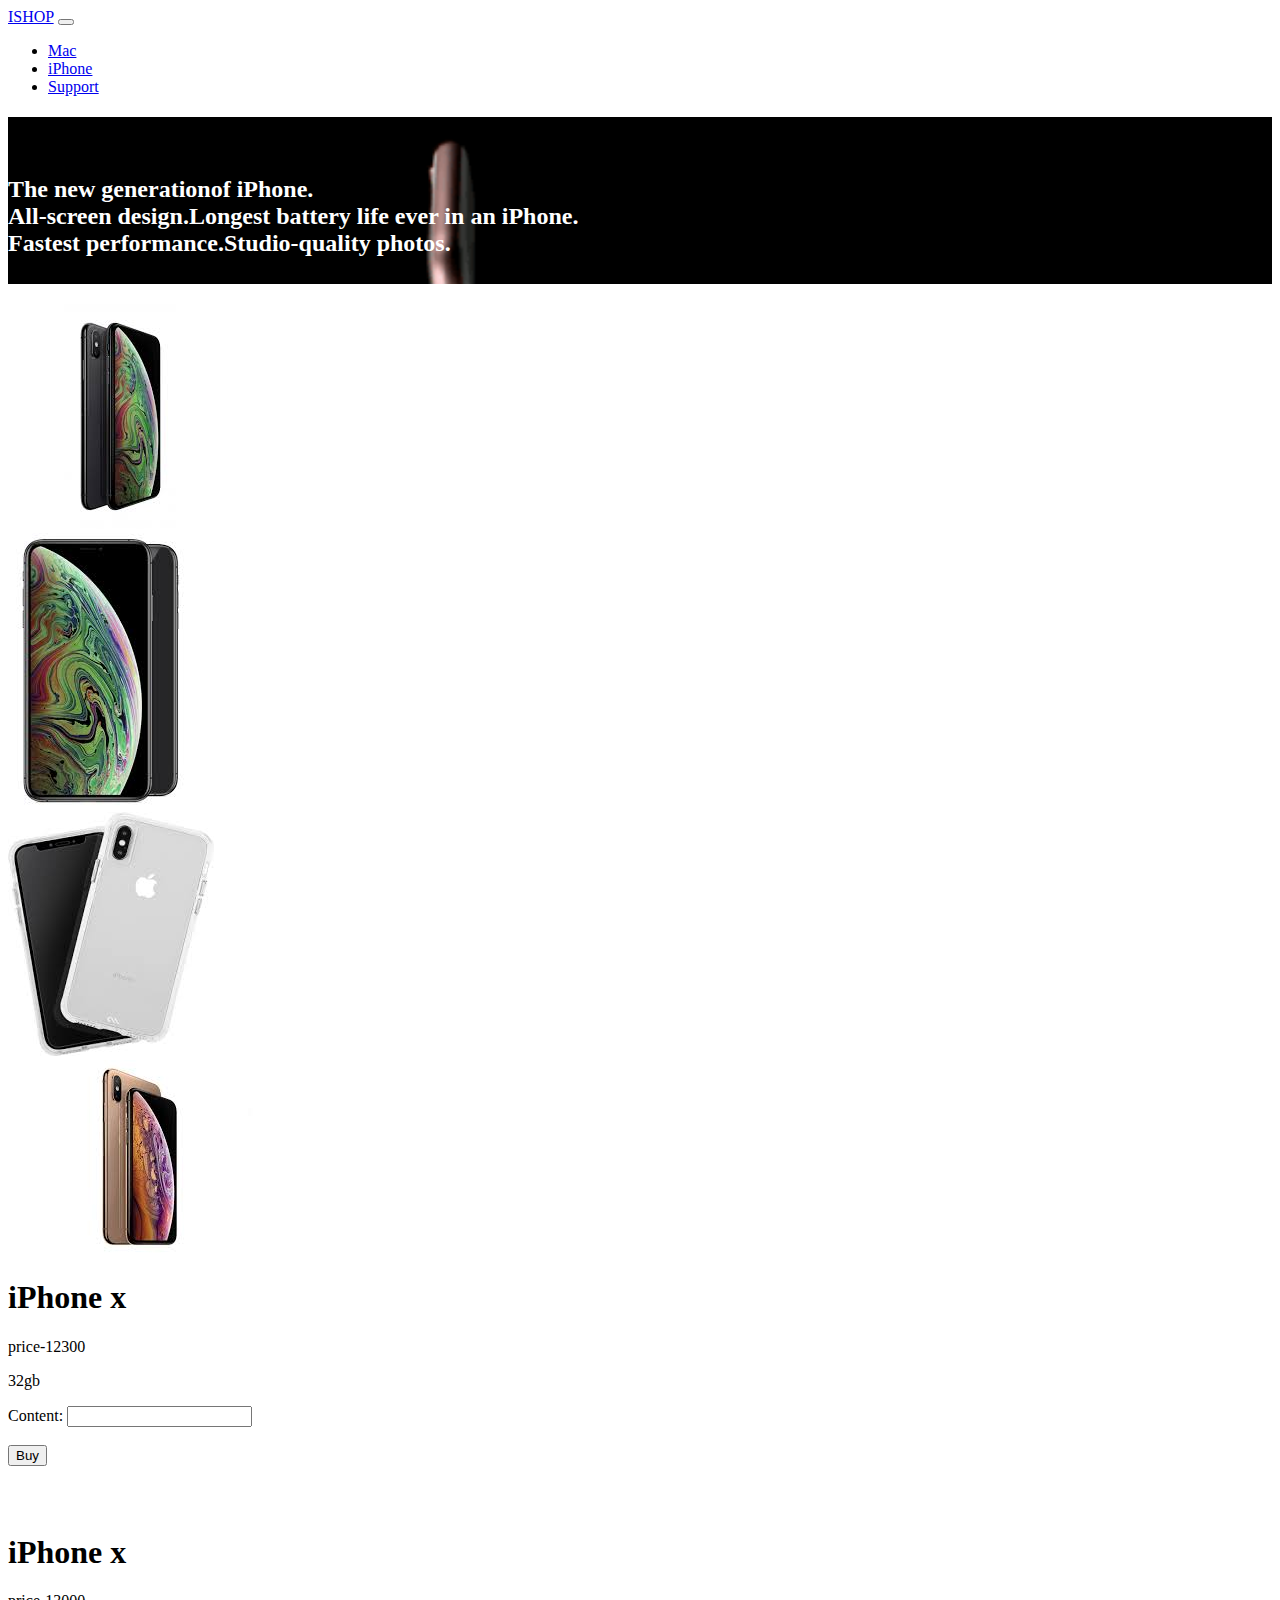
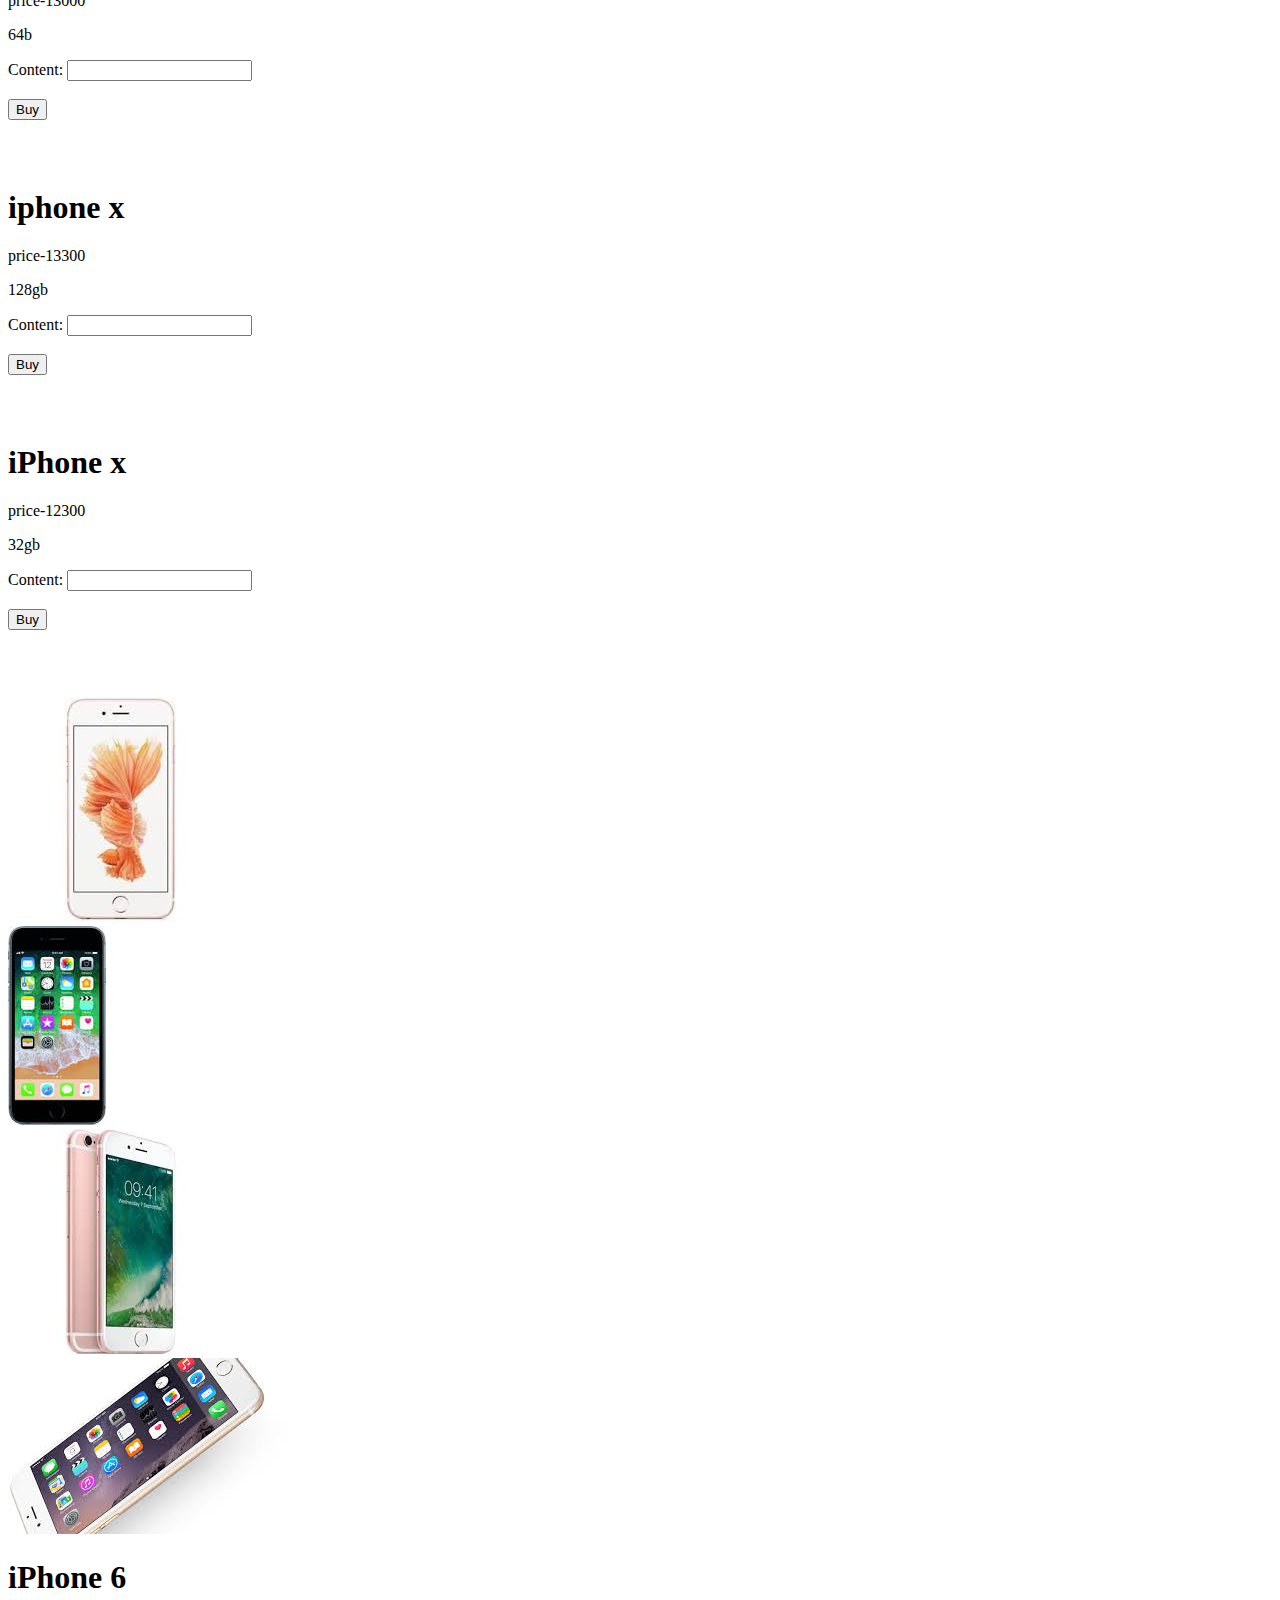
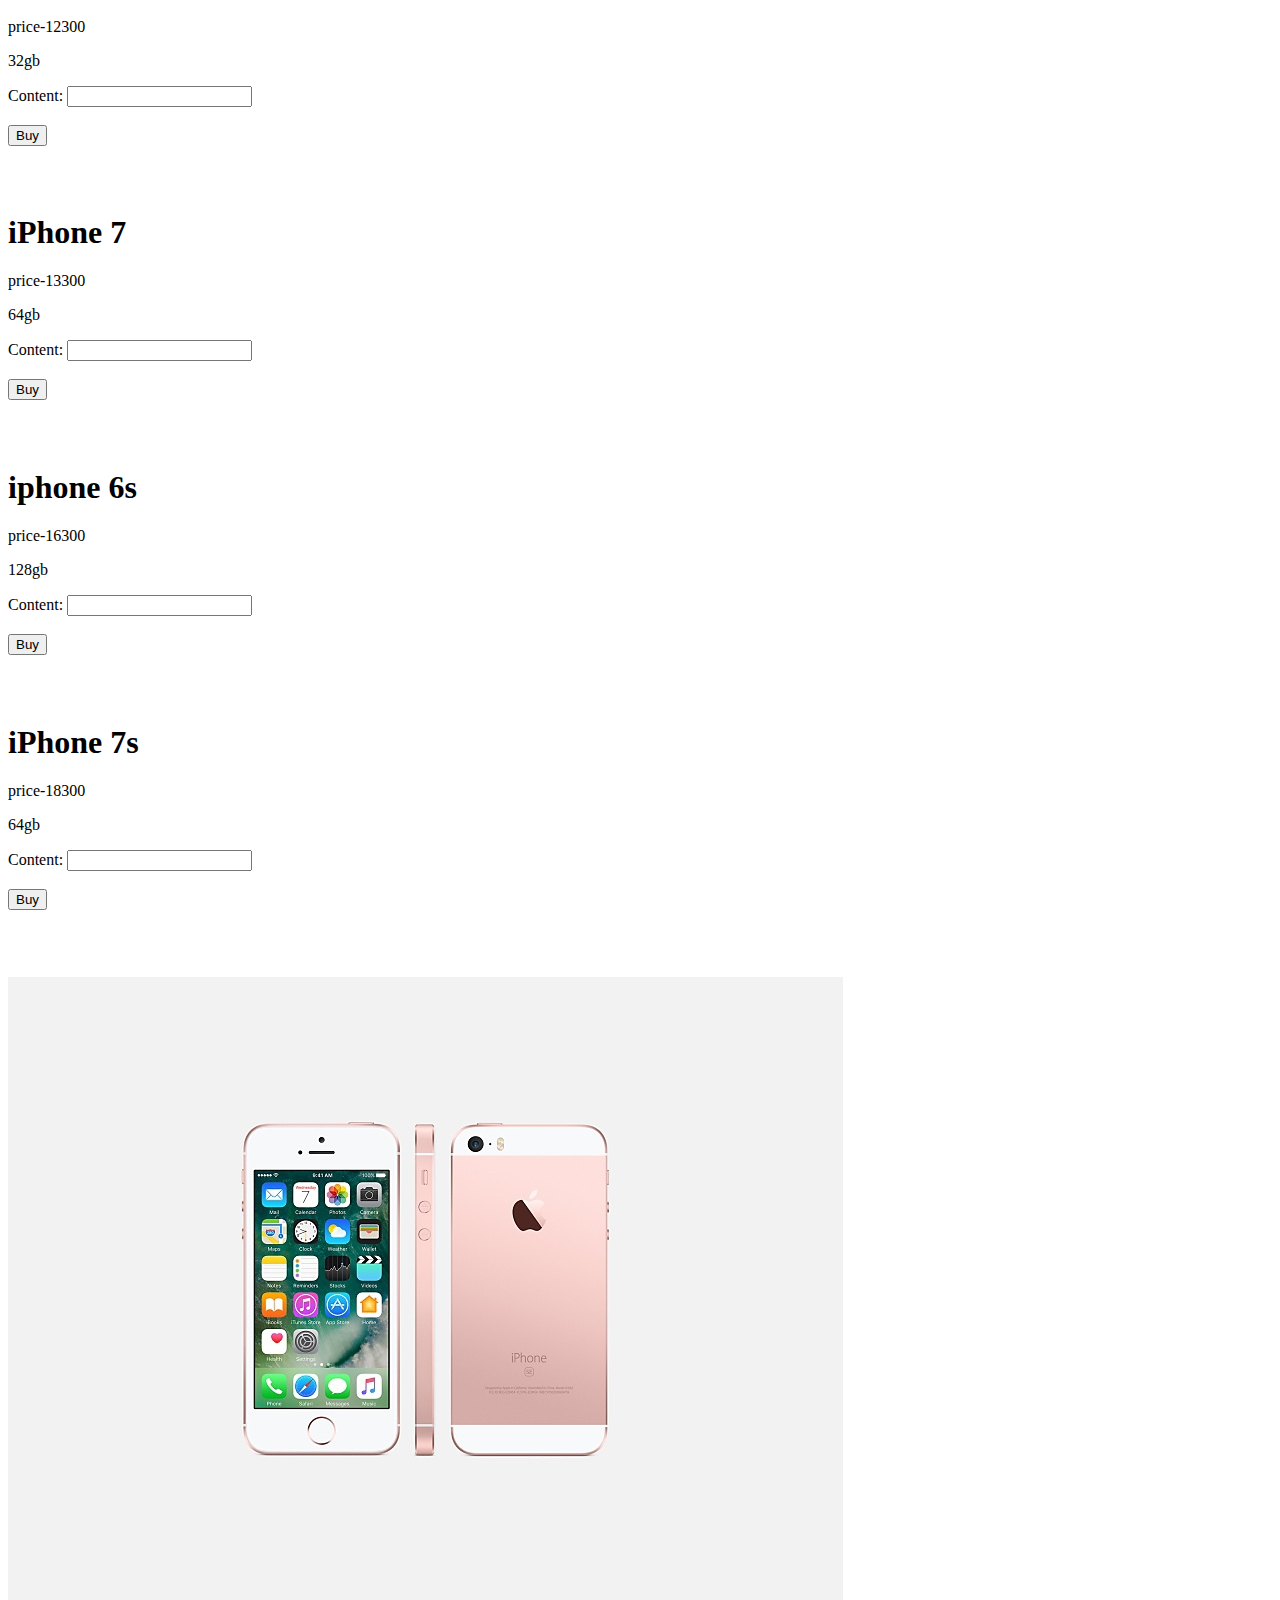
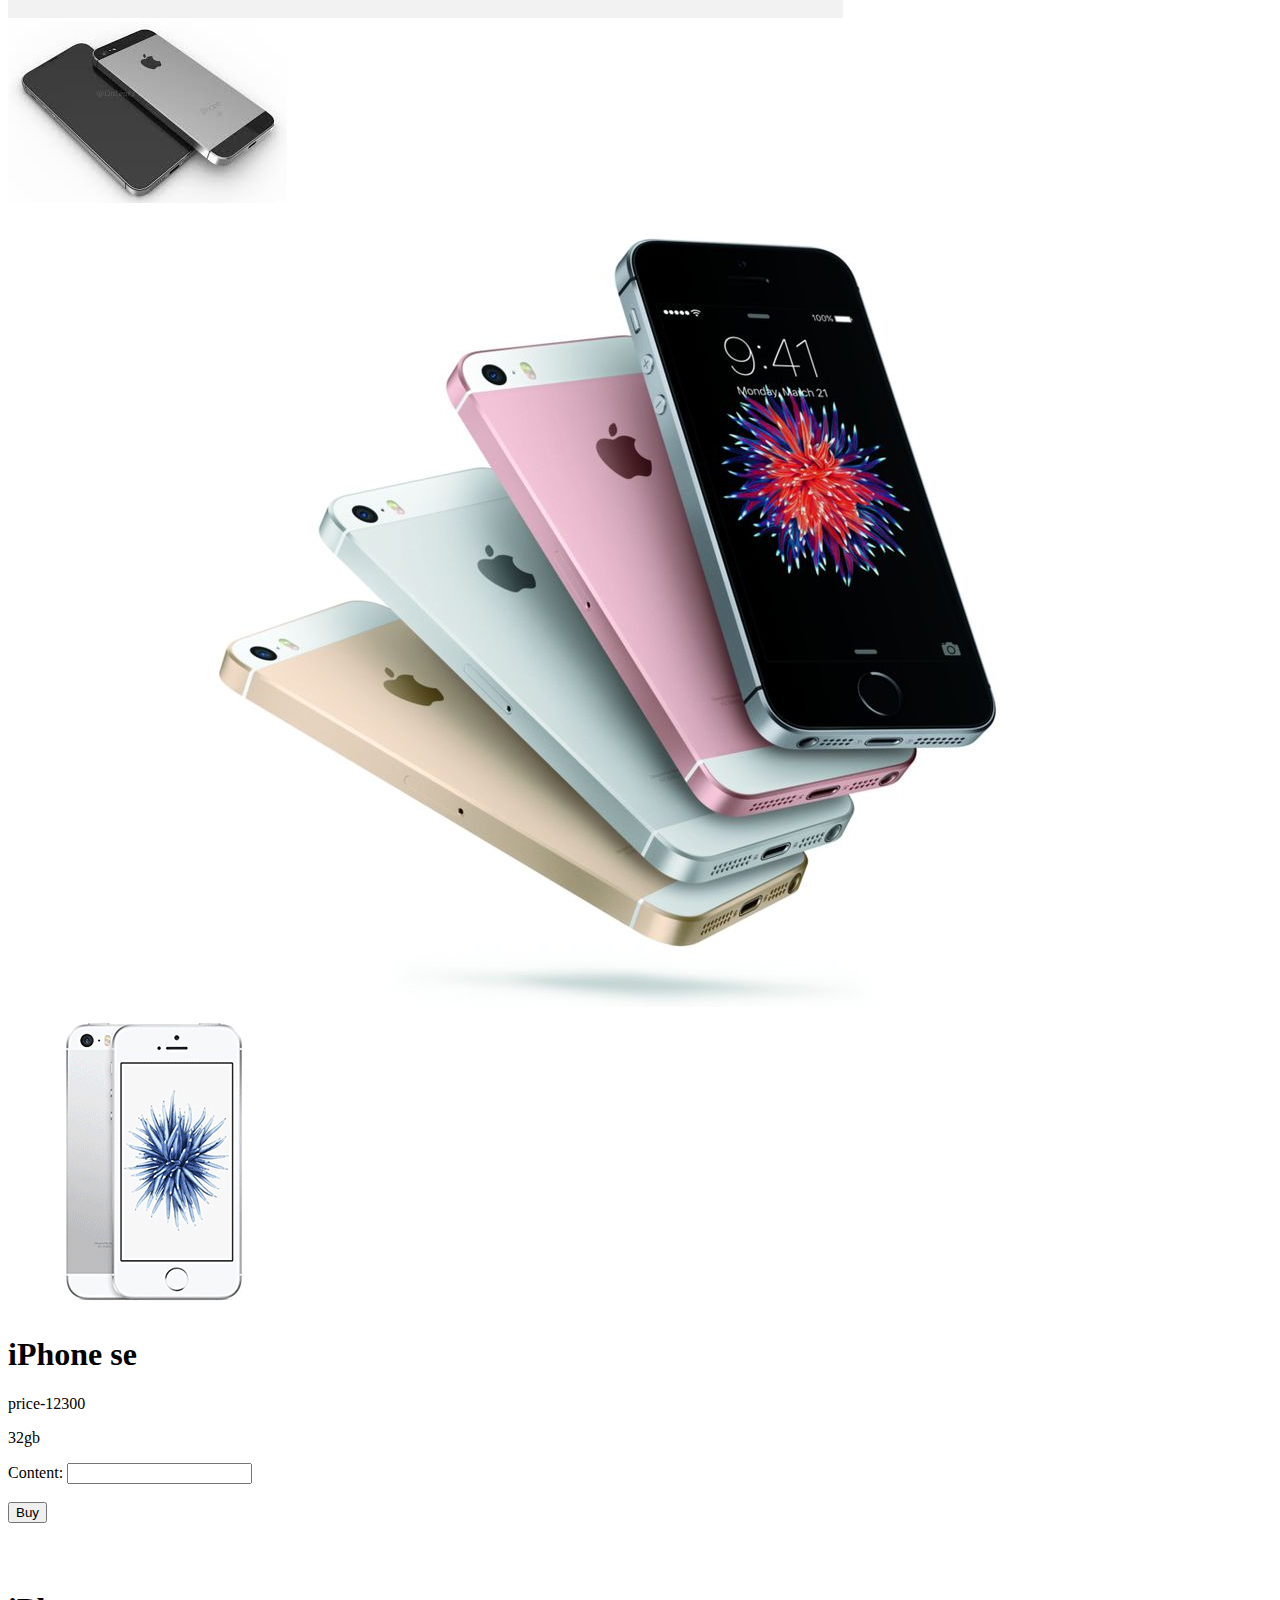
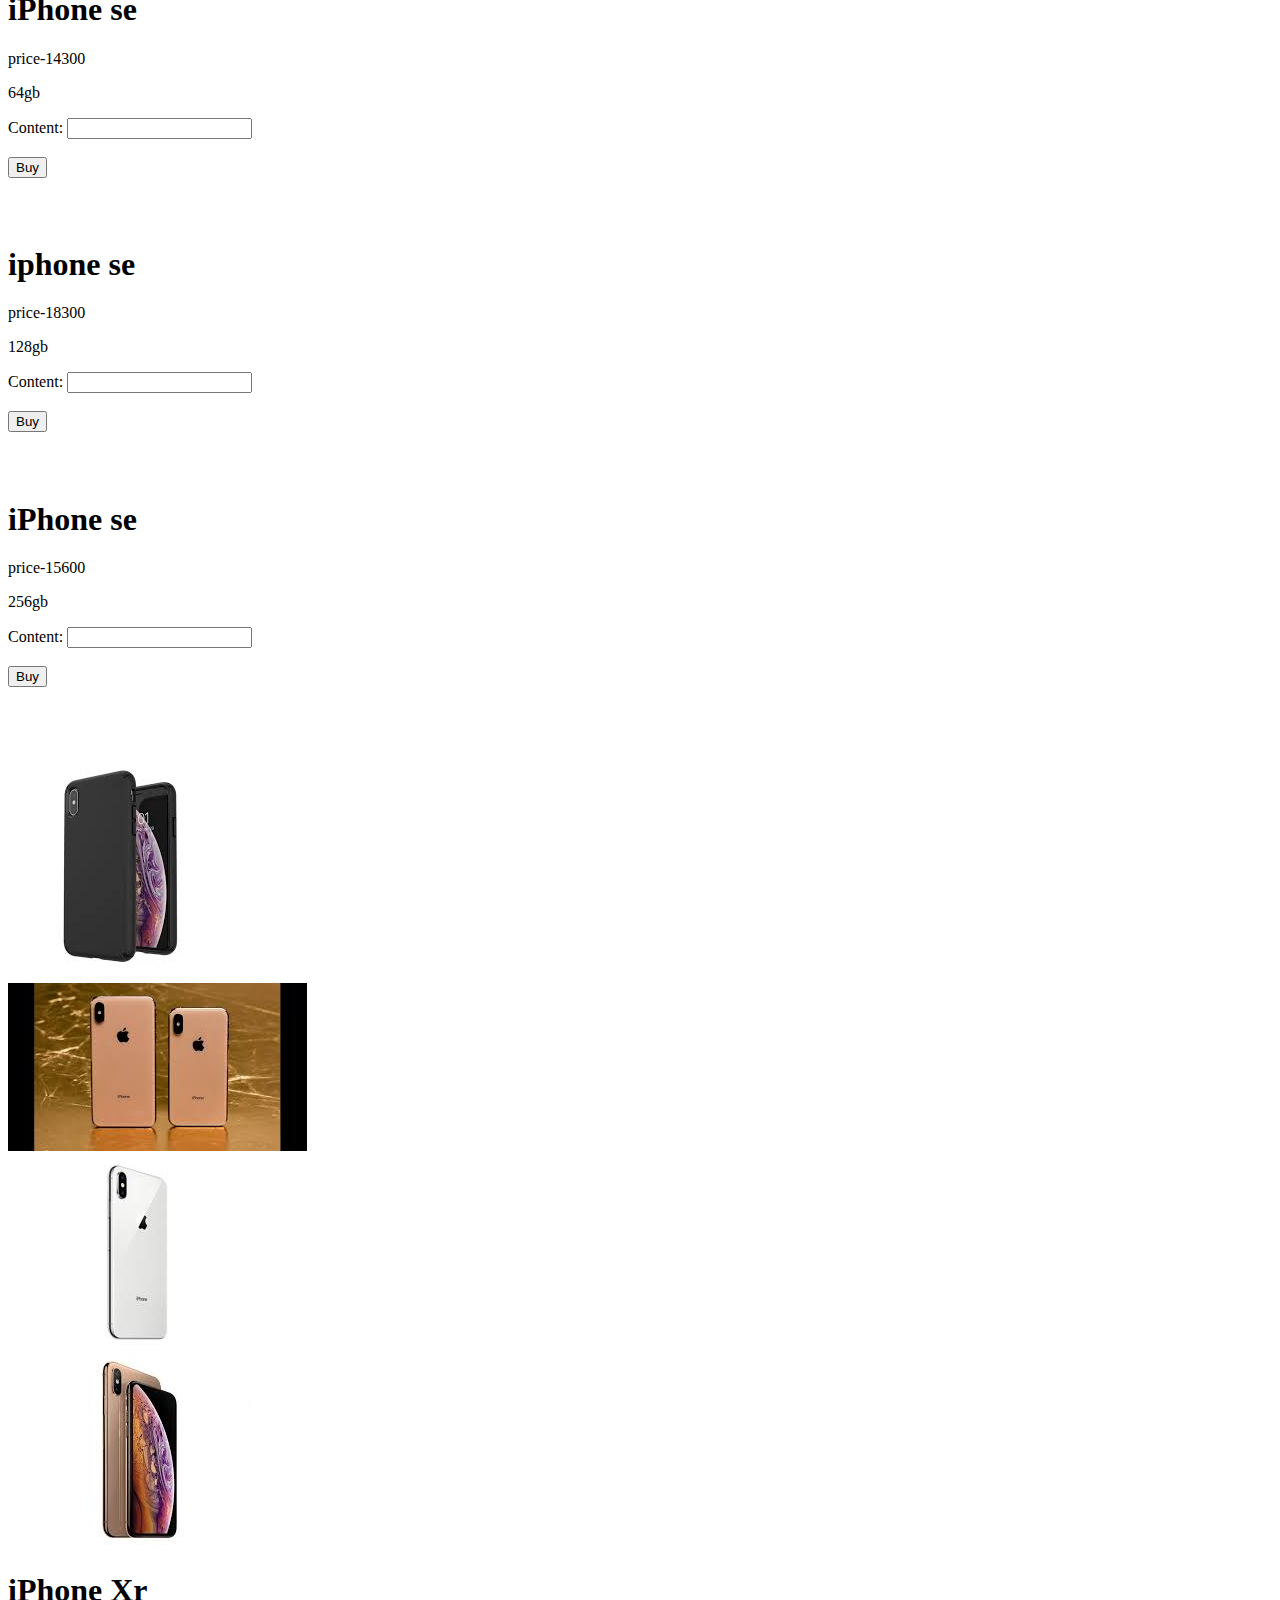
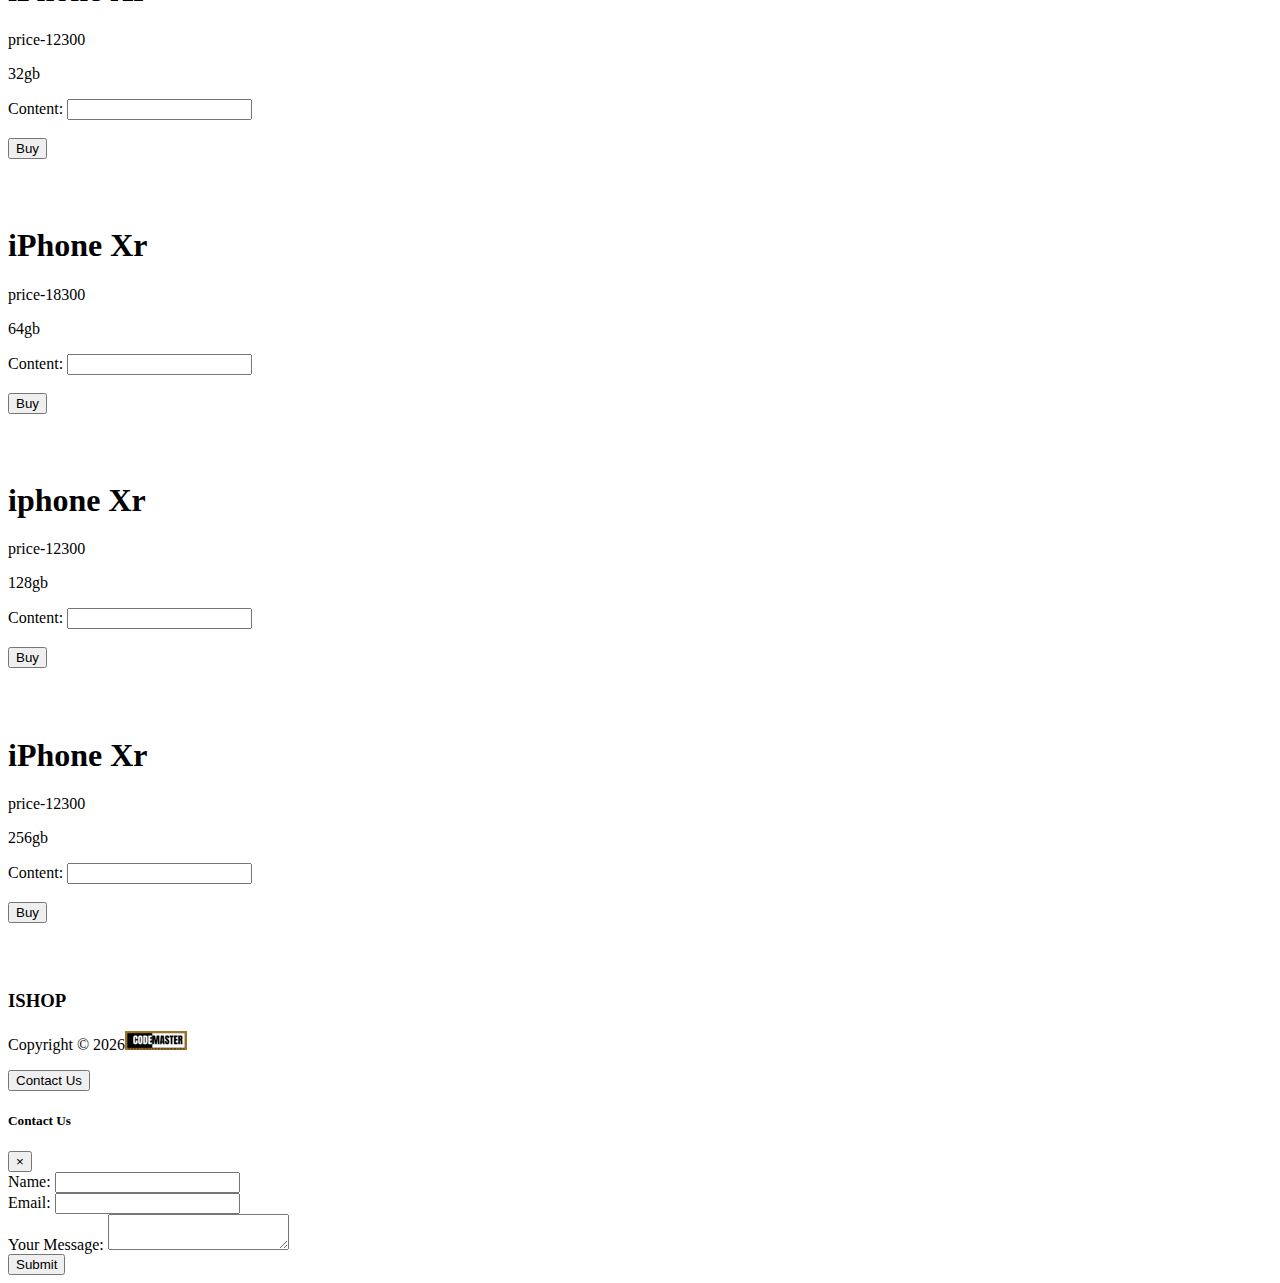
<file: index1.html>
<!DOCTYPE html>
<html lang="en">
<head>
    <meta charset="UTF-8">
    <meta name="viewport" content="width=device-width, initial-scale=1.0">
    <meta http-equiv="X-UA-Compatible" content="ie=edge">

     <link rel="stylesheet" href="https://stackpath.bootstrapcdn.com/bootstrap/4.2.1/css/bootstrap.min.css" integrity="sha384-GJzZqFGwb1QTTN6wy59ffF1BuGJpLSa9DkKMp0DgiMDm4iYMj70gZWKYbI706tWS" crossorigin="anonymous">
    <link rel="stylesheet" href="https://use.fontawesome.com/releases/v5.6.3/css/all.css" integrity="sha384-UHRtZLI+pbxtHCWp1t77Bi1L4ZtiqrqD80Kn4Z8NTSRyMA2Fd33n5dQ8lWUE00s/" crossorigin="anonymous">
    <link rel="stylesheet" href="./mycss.css">
    <title>Document</title>
    
</head>
<body  data-spy="scroll" data-target="#main-nav" id="home">
     <!---navBar-->
     <nav class="navbar navbar-expand-sm bg-dark navbar-dark fixed-top text-center" id="main-nav">
            <div class="container">
                
                <a href="index.html" class="navbar-brand mr-5"><i class="far fa-eye"></i> ISHOP</a>
                <button class="navbar-toggler" data-toggle="collapse" data-target="#navbarCollapse">
                    <span class="navbar-toggle-icon"> <i class="fas fa-bars"></i></span>
                </button>
                <div class="collapse navbar-collapse" id="navbarCollapse">
                    <ul class="navbar-nav ">
                        <li class="nav-item">
                            <a href="index.html"class="nav-link"><i class="fas fa-home"></i> Mac</a>
                        </li>
                        <li class="nav-item">
                            <a href="index1.html" class="nav-link"><i class="fas fa-users"></i> iPhone</a>
                        </li>
                        <li class="nav-item">
                            <a href="index2.html"class="nav-link"><i class="fas fa-info-circle"></i> Support</a>
                        </li>
                    </ul>
                </div>
            </div>
        </nav>
    
    
    <header id="home-section">
      <div class="div" id="dark-overlay">
          <strong> <a href="index1.html"></a><h1 class="display-1 text-center text-light mt-5">iPHONE</h1></strong>
          <div class="div" id="home-inner container">
              <div class="row mt-5 ">
                  <div class="col-lg-12 d-none d-lg-block mt-5 text-center">  
                      <h2 class="display-4 text-sm-center  ">
                          
                              The <strong id="title">new generation</strong>of <span id="title">iPhone.</span>
                              <div class=" text-center py-5 "> 
                                   All-screen design.Longest battery life ever in an iPhone.<br>
                                  <strong>Fastest performance.Studio-quality photos.</strong><br><br>
                                  
                              </div>  
                      </h2>
                     
                      
                  </div>
              </div>
          </div>
      </div>
  </header>
  
<!--1st section-->
  <section id="about-section" class="bg-light text-mute py-5">
      <div class="container">
          <div class="row">
              <div class="col-md-3 mt-5 ">
                   
                      <img src="ix1.jpg" alt="Phone image" class="img-fluid mb-3 rounded aboutus-pic">
              </div>
            
              <div class="col-md-3 mt-5">
                  <img src="./ix2.jpg" alt="Phone image" class="img-fluid mb-3 rounded aboutus-pic">
          </div>
         

          <div class="col-md-3 mt-5">
               
              <img src="./ix3.jpg" alt="Phone image" class="img-fluid mb-3 rounded aboutus-pic">
      </div>
     

      <div class="col-md-3 mt-5">
          <img src="./ix4.jpg" alt="Phone image" class="img-fluid mb-3 rounded aboutus-pic">
  </div>
  <div class="col-md-3">
      <h1 CLASS="bg-light">iPhone x</h1>
      <p>price-12300</p>
      <p>32gb</p>
      <label>Content:</label>
      <input type="text">
      <br>
      <br>
      <button type="button" class="btn btn-outline-secondary"><i class="fas fa-shopping-cart"></i>Buy</button>
      <h2>Star Rating</h2>
<span class="fa fa-star checked"></span>
<span class="fa fa-star checked"></span>
<span class="fa fa-star checked"></span>
<span class="fa fa-star"></span>
<span class="fa fa-star"></span>
  </div>
  <div class="col-md-3">
      <h1 CLASS="bg-light">iPhone x</h1>
      <p>price-13000</p>
      <p>64b</p>
      <label>Content:</label>
      <input type="text">
      <br>
      <br>
      <button type="button" class="btn btn-outline-secondary"><i class="fas fa-shopping-cart"></i>Buy</button>
      <h2>Star Rating</h2>
<span class="fa fa-star checked"></span>
<span class="fa fa-star checked"></span>
<span class="fa fa-star checked"></span>
<span class="fa fa-star"></span>
<span class="fa fa-star"></span>
  </div>
  <div class="col-md-3">
      <h1 CLASS="bg-light">iphone x</h1>
      <p>price-13300</p>
      <p>128gb</p>
      <label>Content:</label>
      <input type="text">
      <br>
      <br>
      <button type="button" class="btn btn-outline-secondary"><i class="fas fa-shopping-cart"></i>Buy</button>
      <h2>Star Rating</h2>
<span class="fa fa-star checked"></span>
<span class="fa fa-star checked"></span>
<span class="fa fa-star checked"></span>
<span class="fa fa-star"></span>
<span class="fa fa-star"></span>
  </div>
  <div class="col-md-3">
      <h1 CLASS="bg-light">iPhone x</h1>
      <p>price-12300</p>
      <p>32gb</p>
      <label>Content:</label>
      <input type="text">
      <br>
      <br>
      <button type="button" class="btn btn-outline-secondary"><i class="fas fa-shopping-cart"></i>Buy</button>
      <h2>Star Rating</h2>
<span class="fa fa-star checked"></span>
<span class="fa fa-star checked"></span>
<span class="fa fa-star checked"></span>
<span class="fa fa-star"></span>
<span class="fa fa-star"></span>
  </div>
</section>

 <!--2nd section-->
  <section id="about-section" class="bg-light text-mute py-5">
      <div class="container">
          <div class="row">
              <div class="col-md-3 mt-5">
                      <img src="./i61.jpg" alt="Phone image" class="img-fluid mb-3 rounded aboutus-pic">
              </div>
            
              <div class="col-md-3 mt-5">
                  <img src="./i62.jpg" alt="Phone image" class="img-fluid mb-3 rounded aboutus-pic">
          </div>
         

          <div class="col-md-3 mt-5">
              <img src="./i63.jpg" alt="Phone image" class="img-fluid mb-3 rounded aboutus-pic">
      </div>
     

      <div class="col-md-3 mt-5">
          <img src="./i64.jpg" alt="Phone image" class="img-fluid mb-3 rounded aboutus-pic">
  </div>
  <div class="col-md-3">
      <h1 CLASS="bg-light">iPhone 6</h1>
      <p>price-12300</p>
      <p>32gb</p>
      <label>Content:</label>
      <input type="text">
      <br>
      <br>
      <button type="button" class="btn btn-outline-secondary"><i class="fas fa-shopping-cart"></i>Buy</button>
      <h2>Star Rating</h2>
<span class="fa fa-star checked"></span>
<span class="fa fa-star checked"></span>
<span class="fa fa-star checked"></span>
<span class="fa fa-star"></span>
<span class="fa fa-star"></span>
  </div>
  <div class="col-md-3">
      <h1 CLASS="bg-light">iPhone 7</h1>
      <p>price-13300</p>
      <p>64gb</p>
      <label>Content:</label>
      <input type="text">
      <br>
      <br>
      <button type="button" class="btn btn-outline-secondary"><i class="fas fa-shopping-cart"></i>Buy</button>
      <h2>Star Rating</h2>
<span class="fa fa-star checked"></span>
<span class="fa fa-star checked"></span>
<span class="fa fa-star checked"></span>
<span class="fa fa-star"></span>
<span class="fa fa-star"></span>
  </div>
  <div class="col-md-3">
      <h1 CLASS="bg-light">iphone 6s</h1>
      <p>price-16300</p>
      <p>128gb</p>
      <label>Content:</label>
      <input type="text">
      <br>
      <br>
      <button type="button" class="btn btn-outline-secondary"><i class="fas fa-shopping-cart"></i>Buy</button>
      <h2>Star Rating</h2>
<span class="fa fa-star checked"></span>
<span class="fa fa-star checked"></span>
<span class="fa fa-star checked"></span>
<span class="fa fa-star"></span>
<span class="fa fa-star"></span>
  </div>
  <div class="col-md-3">
      <h1 CLASS="bg-light">iPhone 7s</h1>
      <p>price-18300</p>
      <p>64gb</p>
      <label>Content:</label>
      <input type="text">
      <br>
      <br>
      <button type="button" class="btn btn-outline-secondary"><i class="fas fa-shopping-cart"></i>Buy</button>
      <h2>Star Rating</h2>
<span class="fa fa-star checked"></span>
<span class="fa fa-star checked"></span>
<span class="fa fa-star checked"></span>
<span class="fa fa-star"></span>
<span class="fa fa-star"></span>
  </div>
</section>   

<!--3rd section-->
  <section id="about-section" class="bg-light text-mute py-5">
      <div class="container">
          <div class="row">
              <div class="col-md-3 mt-5">
                      <img src="./ise5.jpg" alt="Phone image" class="img-fluid mb-3 rounded aboutus-pic">
              </div>
            
              <div class="col-md-3 mt-5">
                  <img src="./ise2.jpg" alt="Phone image" class="img-fluid mb-3 rounded aboutus-pic">
          </div>
         

          <div class="col-md-3 mt-5">
              <img src="./ise4.jpg" alt="Phone image" class="img-fluid mb-3 rounded aboutus-pic">
      </div>
     

      <div class="col-md-3 mt-5">
          <img src="./ise6.gif" alt="Phone image" class="img-fluid mb-3 rounded aboutus-pic">
  </div>
  <div class="col-md-3">
      <h1 CLASS="bg-light">iPhone se</h1>
      <p>price-12300</p>
      <p>32gb</p>
      <label>Content:</label>
      <input type="text">
      <br>
      <br>
      <button type="button" class="btn btn-outline-secondary"><i class="fas fa-shopping-cart"></i>Buy</button>
      <h2>Star Rating</h2>
<span class="fa fa-star checked"></span>
<span class="fa fa-star checked"></span>
<span class="fa fa-star checked"></span>
<span class="fa fa-star"></span>
<span class="fa fa-star"></span>
  </div>
  <div class="col-md-3">
      <h1 CLASS="bg-light">iPhone se</h1>
      <p>price-14300</p>
      <p>64gb</p>
      <label>Content:</label>
      <input type="text">
      <br>
      <br>
      <button type="button" class="btn btn-outline-secondary"><i class="fas fa-shopping-cart"></i>Buy</button>
      <h2>Star Rating</h2>
<span class="fa fa-star checked"></span>
<span class="fa fa-star checked"></span>
<span class="fa fa-star checked"></span>
<span class="fa fa-star"></span>
<span class="fa fa-star"></span>
  </div>
  <div class="col-md-3">
      <h1 CLASS="bg-light">iphone se</h1>
      <p>price-18300</p>
      <p>128gb</p>
      <label>Content:</label>
      <input type="text">
      <br>
      <br>
      <button type="button" class="btn btn-outline-secondary"><i class="fas fa-shopping-cart"></i>Buy</button>
      <h2>Star Rating</h2>
<span class="fa fa-star checked"></span>
<span class="fa fa-star checked"></span>
<span class="fa fa-star checked"></span>
<span class="fa fa-star"></span>
<span class="fa fa-star"></span>
  </div>
  <div class="col-md-3">
      <h1 CLASS="bg-light">iPhone se</h1>
      <p>price-15600</p>
      <p>256gb</p>
      <label>Content:</label>
      <input type="text">
      <br>
      <br>
      <button type="button" class="btn btn-outline-secondary"><i class="fas fa-shopping-cart"></i>Buy</button>
      <h2>Star Rating</h2>
<span class="fa fa-star checked"></span>
<span class="fa fa-star checked"></span>
<span class="fa fa-star checked"></span>
<span class="fa fa-star"></span>
<span class="fa fa-star"></span>
  </div>
</section>

<!--4th section-->
  <section id="about-section" class="bg-light text-mute py-5">
      <div class="container">
          <div class="row">
              <div class="col-md-3 mt-5">
                      <img src="./images(3).jpg" alt="Phone image" class="img-fluid mb-3 rounded aboutus-pic">
              </div>
            
              <div class="col-md-3 mt-5">
                  <img src="./images (1).jpg" alt="Phone image" class="img-fluid mb-3 rounded aboutus-pic">
          </div>
         

          <div class="col-md-3 mt-5">
              <img src="./images (2).jpg" alt="Phone image" class="img-fluid mb-3 rounded aboutus-pic">
      </div>
     

      <div class="col-md-3 mt-5">
          <img src="./ix4.jpg" alt="Phone image" class="img-fluid mb-3 rounded aboutus-pic">
  </div>
  <div class="col-md-3">
      <h1 CLASS="bg-light">iPhone Xr</h1>
      <p>price-12300</p>
      <p>32gb</p>
      <label>Content:</label>
      <input type="text">
      <br>
      <br>
      <button type="button" class="btn btn-outline-secondary"><i class="fas fa-shopping-cart"></i>Buy</button>
      <h2>Star Rating</h2>
<span class="fa fa-star checked"></span>
<span class="fa fa-star checked"></span>
<span class="fa fa-star checked"></span>
<span class="fa fa-star"></span>
<span class="fa fa-star"></span>
  </div>
  <div class="col-md-3">
      <h1 CLASS="bg-light">iPhone Xr</h1>
      <p>price-18300</p>
      <p>64gb</p>
      <label>Content:</label>
      <input type="text">
      <br>
      <br>
      <button type="button" class="btn btn-outline-secondary"><i class="fas fa-shopping-cart"></i>Buy</button>
      <h2>Star Rating</h2>
<span class="fa fa-star checked"></span>
<span class="fa fa-star checked"></span>
<span class="fa fa-star checked"></span>
<span class="fa fa-star"></span>
<span class="fa fa-star"></span>
  </div>
  <div class="col-md-3">
      <h1 CLASS="bg-light">iphone Xr</h1>
      <p>price-12300</p>
      <p>128gb</p>
      <label>Content:</label>
      <input type="text">
      <br>
      <br>
      <button type="button" class="btn btn-outline-secondary"><i class="fas fa-shopping-cart"></i>Buy</button>
      <h2>Star Rating</h2>
<span class="fa fa-star checked"></span>
<span class="fa fa-star checked"></span>
<span class="fa fa-star checked"></span>
<span class="fa fa-star"></span>
<span class="fa fa-star"></span>
  </div>
  <div class="col-md-3">
      <h1 CLASS="bg-light">iPhone Xr</h1>
      <p>price-12300</p>
      <p>256gb</p>
      <label>Content:</label>
      <input type="text">
      <br>
      <br>
      <button type="button" class="btn btn-outline-secondary"><i class="fas fa-shopping-cart"></i>Buy</button>
      <h2>Star Rating</h2>
<span class="fa fa-star checked"></span>
<span class="fa fa-star checked"></span>
<span class="fa fa-star checked"></span>
<span class="fa fa-star"></span>
<span class="fa fa-star"></span>
  </div>
</section>


<!--footer-->
<footer class="bg-dark">
    <div class="container">
        <div class="row">
            <div class="col text-center py-4">
                    <h3><i class="far fa-eye"></i>  ISHOP</a></h3>
                    <p>Copyright &copy <span id="year"></span><img src="./Webp.net-resizeimage.png"></p>
                    <button class="btn btn-primary" data-toggle="modal" data-target="#contactmodal"><i class="fas fa-phone"></i>  Contact Us</button>
            </div>

        </div>
    </div>
</footer>

<!--Contact modal-->
<div class="modal fade text-dark" id="contactmodal">
    <div class="modal-dialog">
        <div class="modal-content">
            <div class="modal-header">
                <h5 class="modal-title">Contact Us</h5>
                <button type="close" data-dismiss="modal">
                    <span>&times;</span>

                </button>
            </div>
            <div class="modal-body">
                <form>
                    <div class="form-group">
                        <label for="name">Name:</label>
                        <input class="form-control" type="text">
                    </div>
                    <div class="form-group">
                            <label for="Email">Email:</label>
                            <input class="form-control" type="Email">
                    </div>
                    <div class="form-group">
                            <label for="Message">Your Message:</label>
                            <textarea class="form-control"></textarea>
                    </div>
                </form>
                
            </div>
            <div class="modal-footer">
                    <button class="btn btn-primary btn-block">Submit</button>
    
                </div>
            

        </div>
    </div>

</div>

    <script src="https://code.jquery.com/jquery-3.3.1.min.js" integrity="sha256-FgpCb/KJQlLNfOu91ta32o/NMZxltwRo8QtmkMRdAu8=" crossorigin="anonymous"></script>
    <script src="https://cdnjs.cloudflare.com/ajax/libs/popper.js/1.14.6/umd/popper.min.js" integrity="sha384-wHAiFfRlMFy6i5SRaxvfOCifBUQy1xHdJ/yoi7FRNXMRBu5WHdZYu1hA6ZOblgut" crossorigin="anonymous"></script>
    <script src="https://stackpath.bootstrapcdn.com/bootstrap/4.2.1/js/bootstrap.min.js" integrity="sha384-B0UglyR+jN6CkvvICOB2joaf5I4l3gm9GU6Hc1og6Ls7i6U/mkkaduKaBhlAXv9k" crossorigin="anonymous"></script>
    
   
    <script>
        //get the current year for the copyright
        $('#year').text(new Date().getFullYear());
        //init-scrollplay
        $('body').scrollspy({target:'#main-nav'});
        //smoth-scrollig
        $('#main-nav a').on('click' , function(event){

            if(this.hash !== ""){
                event.preventDefault();
                const hash = this.hash;
                $('html ,body').animate({scrollTop : $(hash).offset().top},
                800,
                function(){
                    window.location.hash = hash;    


                }



                );
            }



        });
        
    </script>


</body>
</html>
</file>
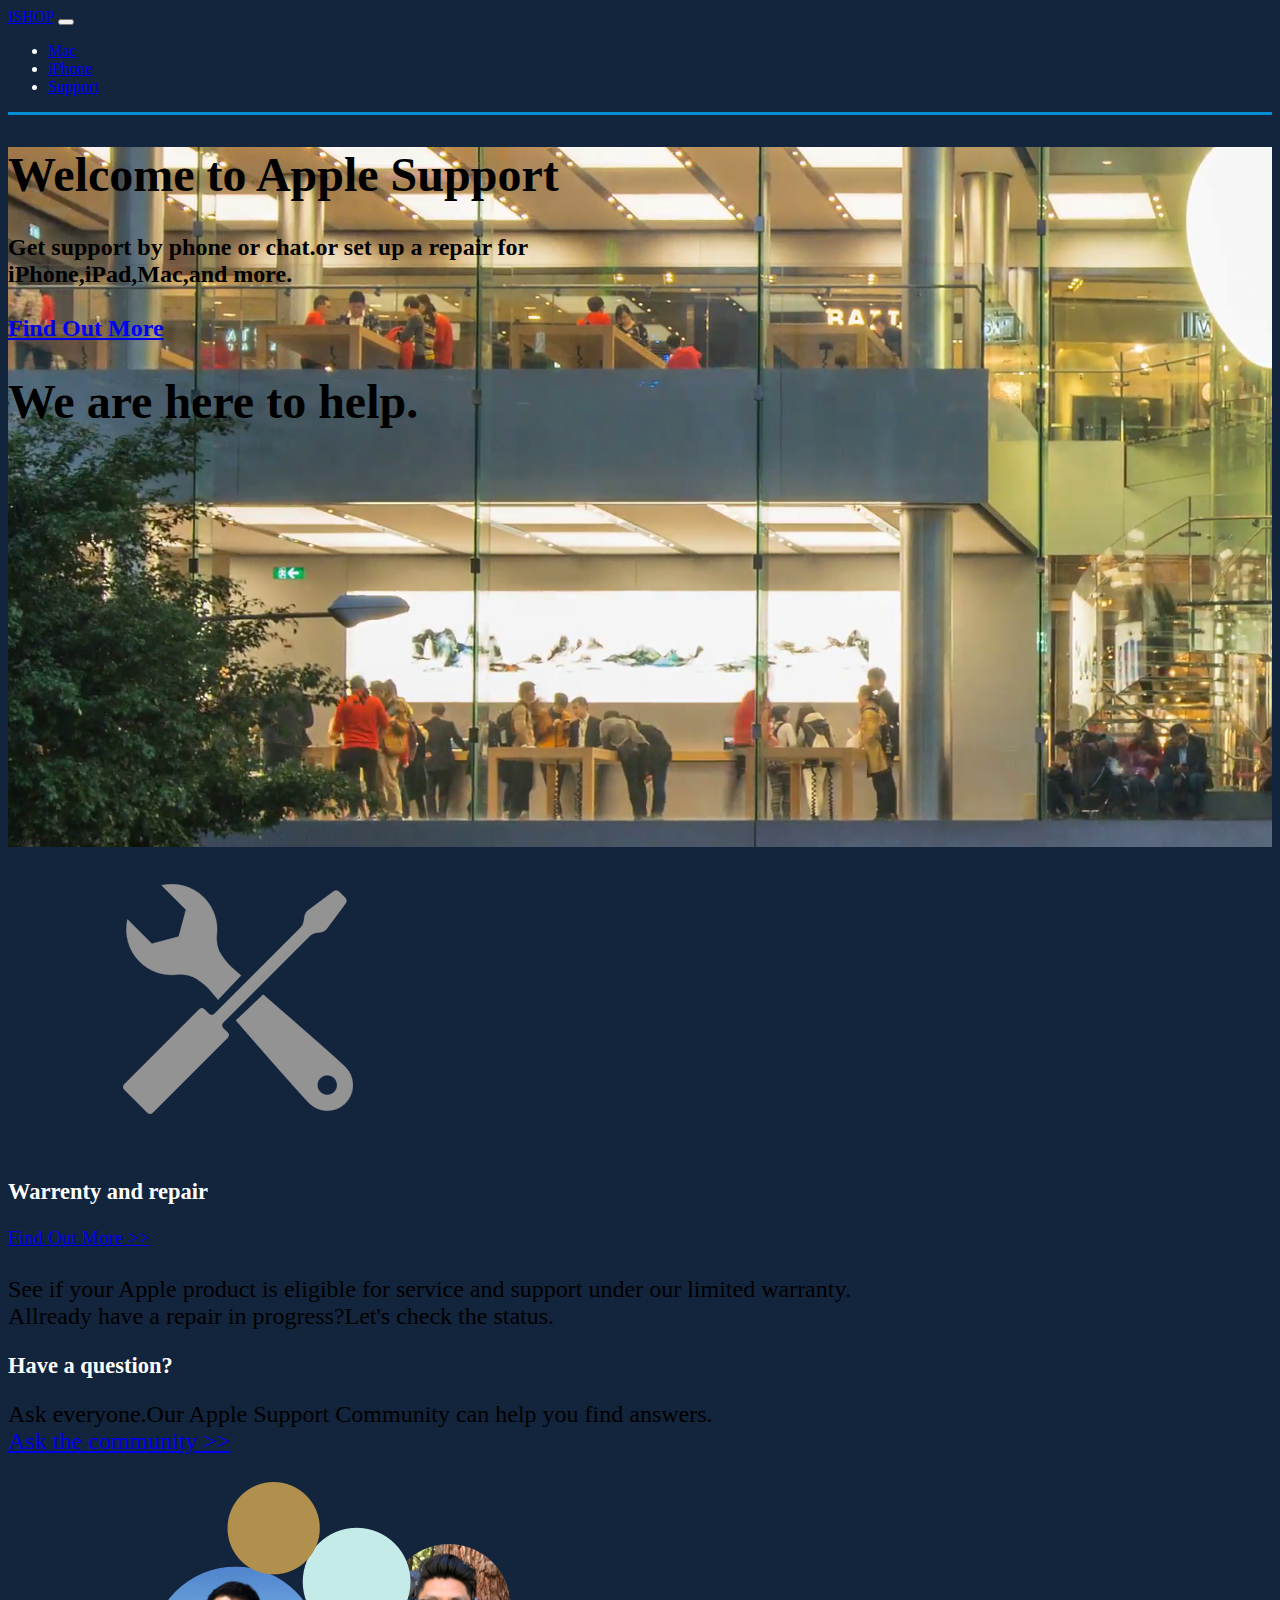
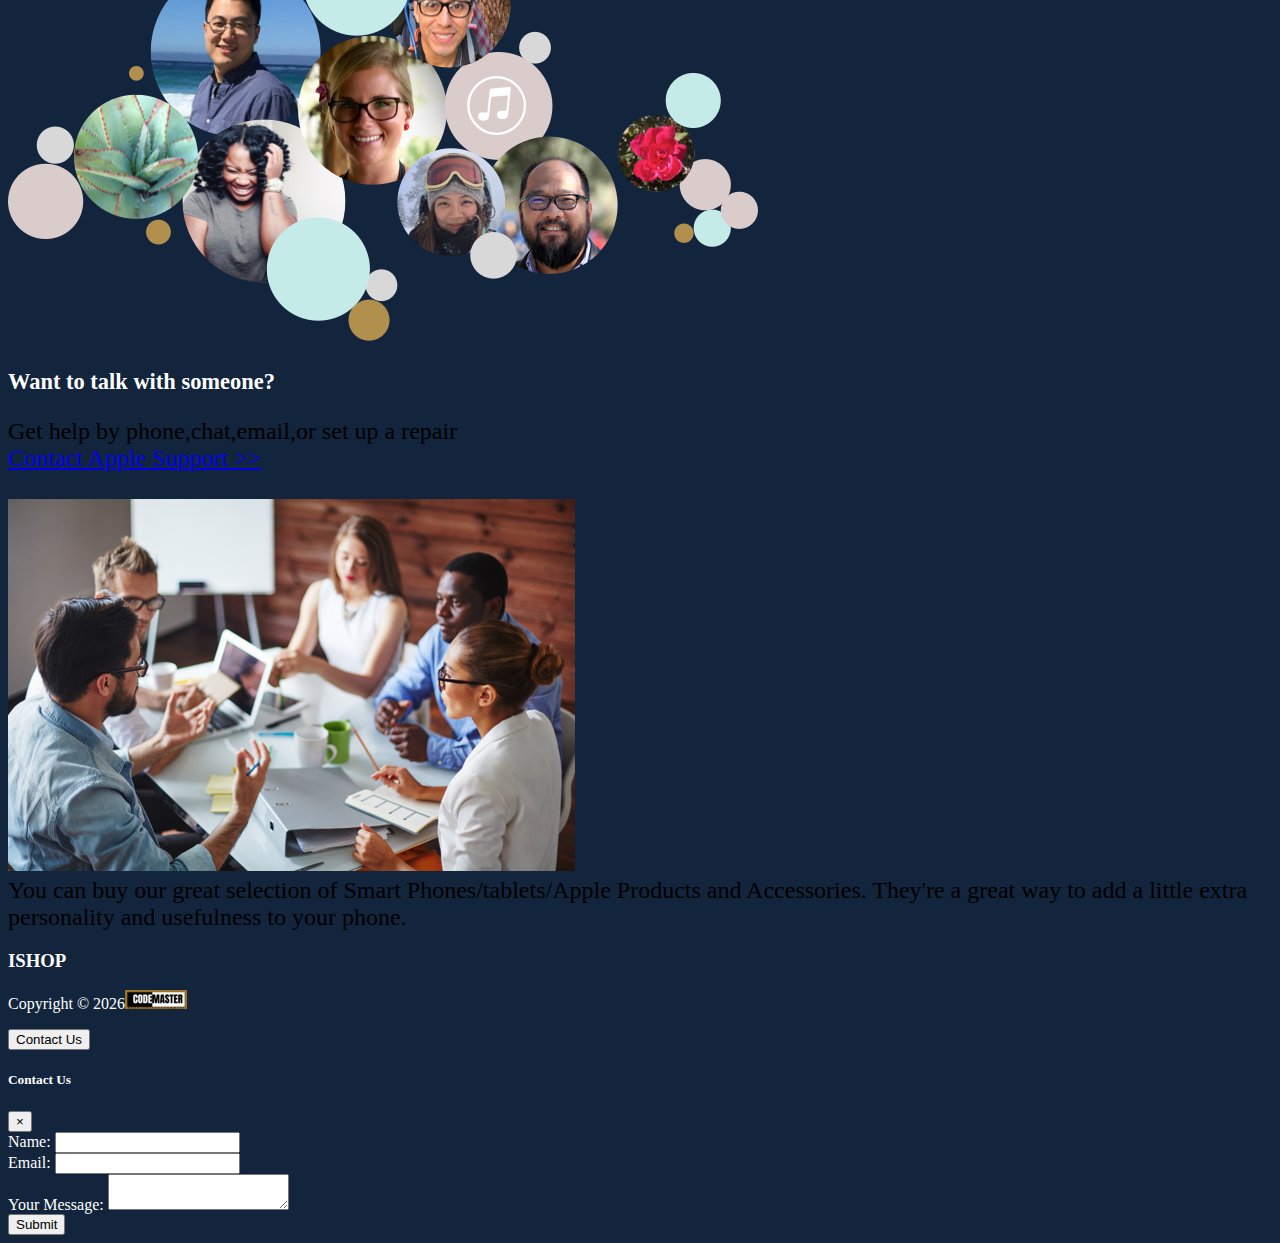
<file: index2.html>
<!DOCTYPE html>
<html lang="en">
<head>
    <meta charset="UTF-8">
    <meta name="viewport" content="width=device-width, initial-scale=1.0">
    <meta http-equiv="X-UA-Compatible" content="ie=edge">

    
    <link rel="stylesheet" href="https://stackpath.bootstrapcdn.com/bootstrap/4.2.1/css/bootstrap.min.css" integrity="sha384-GJzZqFGwb1QTTN6wy59ffF1BuGJpLSa9DkKMp0DgiMDm4iYMj70gZWKYbI706tWS" crossorigin="anonymous">
    <link rel="stylesheet" href="https://use.fontawesome.com/releases/v5.6.3/css/all.css" integrity="sha384-UHRtZLI+pbxtHCWp1t77Bi1L4ZtiqrqD80Kn4Z8NTSRyMA2Fd33n5dQ8lWUE00s/" crossorigin="anonymous">
    <link rel="stylesheet" href="./mystyle2.css">
    <title>Document</title>
</head>
<body data-spy="scroll" data-target="#main-nav" id="home">
    

    <!---navBar-->
    <nav class="navbar navbar-expand-sm bg-dark navbar-dark fixed-top text-center" id="main-nav">
        <div class="container">
            
            <a href="index.html" class="navbar-brand mr-5"><i class="far fa-eye"></i> ISHOP</a>
            <button class="navbar-toggler" data-toggle="collapse" data-target="#navbarCollapse">
                <span class="navbar-toggle-icon"> <i class="fas fa-bars"></i></span>
            </button>
            <div class="collapse navbar-collapse" id="navbarCollapse">
                <ul class="navbar-nav ">
                    <li class="nav-item">
                        <a href="index.html"class="nav-link"><i class="fas fa-home"></i> Mac</a>
                    </li>
                    <li class="nav-item">
                        <a href="#join-head-section"class="nav-link"><i class="fas fa-users"></i> iPhone</a>
                    </li>
                    <li class="nav-item">
                        <a href="#about-head-section"class="nav-link"><i class="fas fa-info-circle"></i> Support</a>
                    </li>
                </ul>
            </div>
        </div>
    </nav>

   
    
    
    
   

     <!---Home section 2-->
    
    
     <header id="about-home-section-2">
        <div class="div" id="dark-overlay">
            
            <div class="div" id="home-inner container">
                <div class="row mt-5 ">
                    <div class="col-lg-12 d-none d-lg-block mt-5">  
                        <h2 class="display-4 text-sm-center  ">
                            
                                
                                <div class=" text-center py-5 "> 
                                    <strong><h1>Welcome to Apple Support</h1></strong>
                                    <div class="py-5 iphone"> 
                                        Get support by phone or chat.or set up a repair for<br>
                                           iPhone,iPad,Mac,and more.<br><br>
                                           <a href="#" class="btn btn-outline-success">Find Out More </a>
                                          
                                       </div>
                                       <i class="fas fa-ambulance"></i>
                                       <strong><h1>We are here to help.</h1></strong>
                                    
                                </div>  
                        </h2>
                    </div>
                </div>
            </div>
        </div>
    </header>


    
   


<!--Normal Shop section-->
<section id="shop-section" class="bg-light text-mute py-5">
    <div class="container">
        <div class="row">
            <div class="col-md-4 mt-5 ml-end">
            </div>
            <div class="col-md-4 text-center ">
                    <img src="./warrenty.png" alt="Phone image"class="img-fluid mb-3">
                <strong><h3 class="text-dark">Warrenty and repair</h3></strong>
                <a href="#" class="btn btn btn-outline-secondary">Find Out More >></a>
                <div class="d-flex"><br>
                       
                        <div class="p-4 align-self-end ">
                            See if your Apple product is eligible for service and support under our limited warranty.<br>
                            Allready have a repair in progress?Let's check the status. 
                        </div>  
                </div> 
            </div>
            <div class="col-md-4 order-2 mt-5 ">
        </div>
      
            
        </div>
    
        
    </div>
</section>


    
    <!--join Shop section-->
    <section id="shop-section" class="bg-light text-mute py-5">
            <div class="container">
                <div class="row">
                    <div class="col-md-6 text-center ">
                        <strong><h3 class="text-dark">Have a question?</h3></strong>
                        <div class="d-flex">
                               <div class="p-4 align-self-end ">
                                    Ask everyone.Our Apple Support Community can help you find answers.</strong><br>
                                    <a href="#" class="btn btn btn-outline-secondary">Ask the community >></a><br><br>
                                    <img src="./chat.png" alt="Phone image"class="img-fluid mb-3">
                                    
                                </div>  
                        </div> 
                    </div>
                    <div class="col-md-6 text-center ">
                            <strong><h3 class="text-dark">Want to talk with someone?</h3></strong>
                            <div class="d-flex">
                                   <div class="p-4 align-self-end ">
                                        Get help by phone,chat,email,or set up a repair</strong><br>
                                        <a href="#" class="btn btn btn-outline-secondary">Contact Apple Support >></a><br><br>
                                        <img src="./talk.png" alt="Phone image"class="img-fluid mb-3">
                                    </div>  
                            </div> 
                </div>
              
                    
                </div>
                <div class="d-flex col-md-12  ml-end">
                    <div class="p-4 align-self-start">
                        <i class="fas fa-mobile-alt"></i>
                    </div>
                    <div class="p-4 align-self-end">
                            You can buy our great selection of Smart Phones/tablets/Apple Products and Accessories. They're a great way to add a little extra personality and usefulness to your phone.
                    </div>  
            </div>
                
            </div>
        </section>



    
<!--footer-->
<footer class="bg-dark">
    <div class="container">
        <div class="row">
            <div class="col text-center py-4">
                    <h3><i class="far fa-eye"></i>  ISHOP</a></h3>
                    <p>Copyright &copy <span id="year"></span><img src="./Webp.net-resizeimage.png"></p>
                    <button class="btn btn-primary" data-toggle="modal" data-target="#contactmodal"><i class="fas fa-phone"></i>  Contact Us</button>
            </div>

        </div>
    </div>
</footer>

<!--Contact modal-->
<div class="modal fade text-dark" id="contactmodal">
    <div class="modal-dialog">
        <div class="modal-content">
            <div class="modal-header">
                <h5 class="modal-title">Contact Us</h5>
                <button type="close" data-dismiss="modal">
                    <span>&times;</span>

                </button>
            </div>
            <div class="modal-body">
                <form>
                    <div class="form-group">
                        <label for="name">Name:</label>
                        <input class="form-control" type="text">
                    </div>
                    <div class="form-group">
                            <label for="Email">Email:</label>
                            <input class="form-control" type="Email">
                    </div>
                    <div class="form-group">
                            <label for="Message">Your Message:</label>
                            <textarea class="form-control"></textarea>
                    </div>
                </form>
                
            </div>
            <div class="modal-footer">
                    <button class="btn btn-primary btn-block">Submit</button>
    
                </div>
            

        </div>
    </div>

</div>

    <script src="https://code.jquery.com/jquery-3.3.1.min.js" integrity="sha256-FgpCb/KJQlLNfOu91ta32o/NMZxltwRo8QtmkMRdAu8=" crossorigin="anonymous"></script>
    <script src="https://cdnjs.cloudflare.com/ajax/libs/popper.js/1.14.6/umd/popper.min.js" integrity="sha384-wHAiFfRlMFy6i5SRaxvfOCifBUQy1xHdJ/yoi7FRNXMRBu5WHdZYu1hA6ZOblgut" crossorigin="anonymous"></script>
    <script src="https://stackpath.bootstrapcdn.com/bootstrap/4.2.1/js/bootstrap.min.js" integrity="sha384-B0UglyR+jN6CkvvICOB2joaf5I4l3gm9GU6Hc1og6Ls7i6U/mkkaduKaBhlAXv9k" crossorigin="anonymous"></script>
    
   
    <script>
        //get the current year for the copyright
        $('#year').text(new Date().getFullYear());
        //init-scrollplay
        $('body').scrollspy({target:'#main-nav'});
        //smoth-scrollig
        $('#main-nav a').on('click' , function(event){

            if(this.hash !== ""){
                event.preventDefault();
                const hash = this.hash;
                $('html ,body').animate({scrollTop : $(hash).offset().top},
                800,
                function(){
                    window.location.hash = hash;    


                }



                );
            }



        });
        
    </script>



  
</body>
</html>
</file>
<file: mycss.css>
.display-1{
    font:black;
        
    }
    #i1{
        width: 100px;
        height: 2000px;
    }
    h2{
        color:white;
    }
    
    #home-section{
        background: url(./home\ 2.gif);
        background-size: cover;
        background-repeat: no-repeat;
    }
</file>
<file: mystyle2.css>
body{
    background:#13243d;
    color: white;
    border-radius: 100px;
    
}
.abpic img{
    
    height: 55%;
}

.navbar{
    
    border-bottom:#008ed3 3px solid;
    opacity:20;
     
}
.carousel-inner img{
    width: 100%;
    height: 100%;
}

    

.d-flex{
    font-family: inherit;
    font-size: x-large;
    color:black;
}

#home-section #title{
    border-radius: 10px;
}

#shop-section .shop-pic{
    border-radius: 90px;
}

#home-section-3{
    background:url(./hh.gif);
    background-repeat:no-repeat;
    background-size:cover;
    background-attachment:fixed;
    min-height: 700px;
    color:whitesmoke;
    padding-right: 70px;
    color: black;
}

#about-home-section-2{
    background:url(./abouthome.png);
    background-repeat:no-repeat;
    background-size:cover;
    background-attachment:fixed;
    min-height: 700px;
    color:whitesmoke;
    padding-right: 70px;
    color: black;
    
}

#home-section #title{
    font-family: 'Segoe UI', Tahoma, Geneva, Verdana, sans-serif;
    color: #13243d;
    background-color: cadetblue;
}
#home-section .fas{
    background: black;
    padding: 5PX;
    border-radius: 5px;

}
#home-section .d-flex{
    color: white;
}

#shop-section{
    font-size: larger;
    font:black;
    
}


#home-section.dark-overlay{
    position:absolute;
    top:0;
    left:0;
    width:100%;
    min-height:700px;
    background:rgba(0,0,0,0.7);

}

#home-section.home-inner{
    padding-top:150px;
}
</file>
